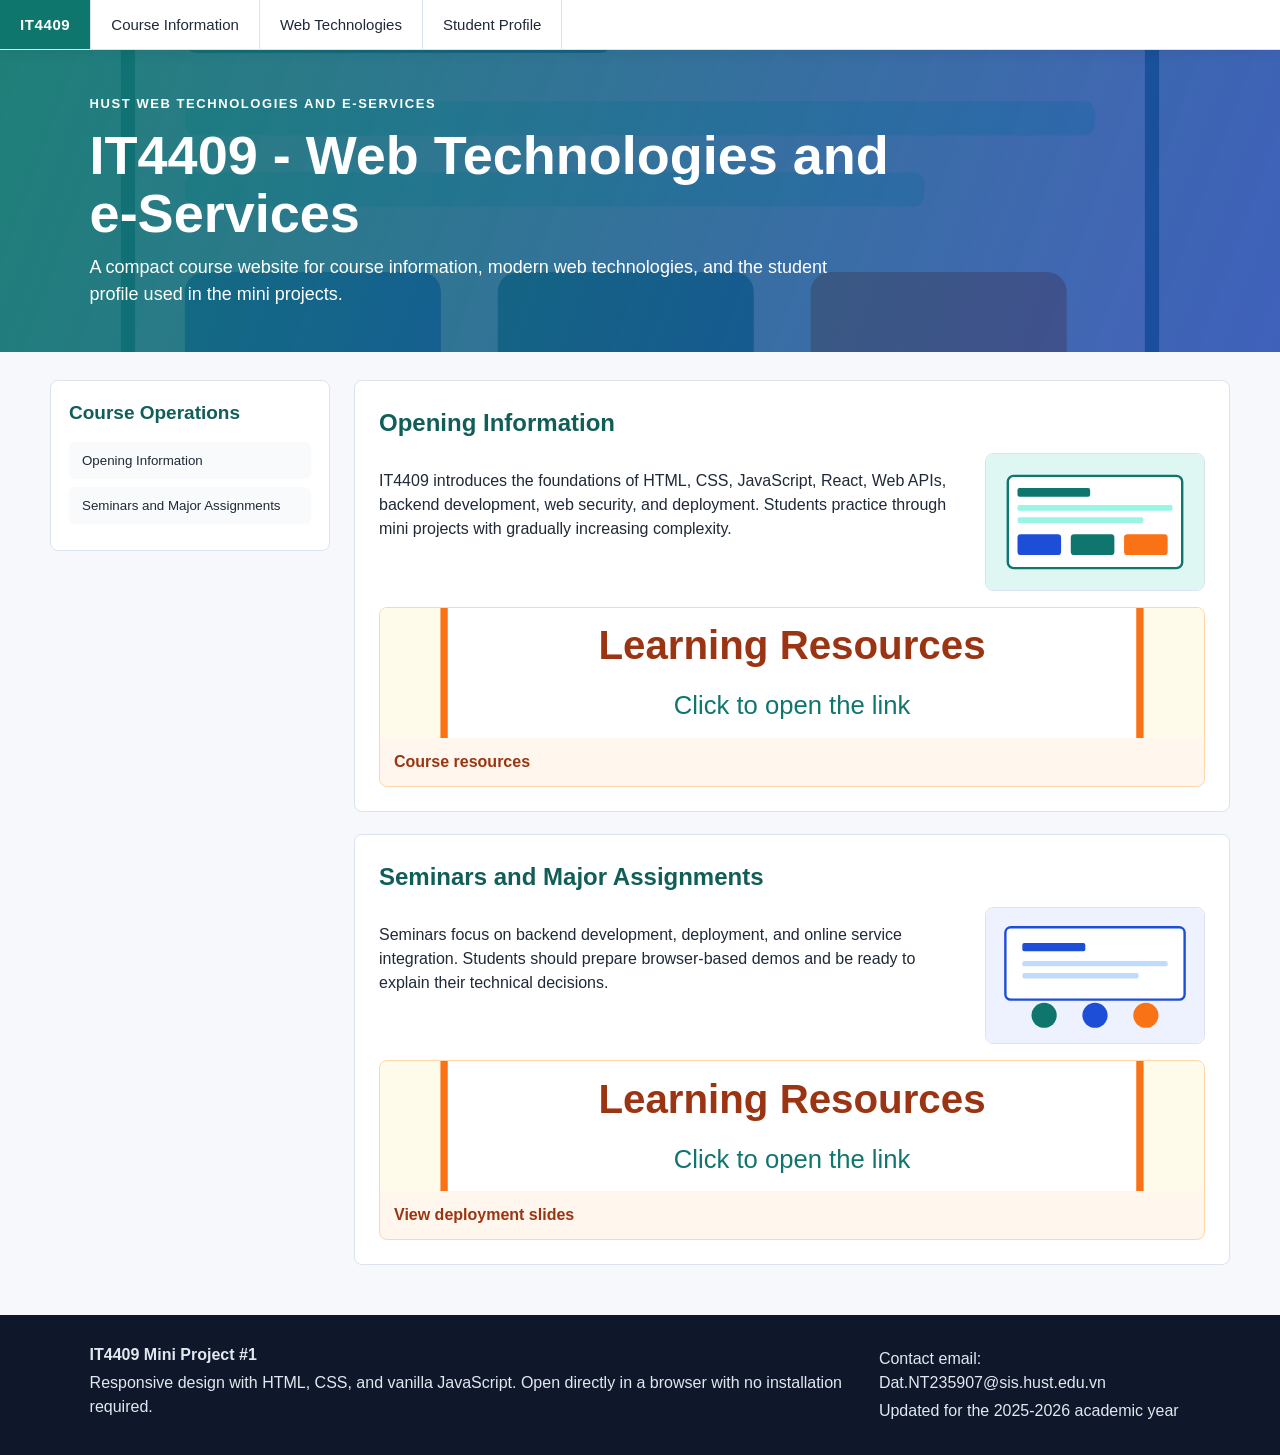
<file: mini-project-1/index.html>
<!DOCTYPE html>
<html lang="en">
<head>
  <meta charset="UTF-8">
  <meta name="viewport" content="width=device-width, initial-scale=1.0">
  <title>IT4409 - Web Technologies and e-Services</title>
  <link rel="stylesheet" href="styles.css">
</head>
<body>
  <header class="topbar">
    <button class="brand nav-button active" data-section="home" aria-label="Home">IT4409</button>
    <nav class="topnav" aria-label="Main menu">
      <button class="nav-button" data-section="course">Course Information</button>
      <button class="nav-button" data-section="tech">Web Technologies</button>
      <button class="nav-button" data-section="student">Student Profile</button>
    </nav>
  </header>

  <section class="hero">
    <div>
      <p class="eyebrow">HUST Web Technologies and e-Services</p>
      <h1>IT4409 - Web Technologies and e-Services</h1>
      <p>A compact course website for course information, modern web technologies, and the student profile used in the mini projects.</p>
    </div>
  </section>

  <div class="layout">
    <aside class="sidebar" aria-label="Content menu">
      <h2 id="side-title">Course Operations</h2>
      <nav id="side-menu"></nav>
    </aside>

    <main id="content" class="content" tabindex="-1"></main>
  </div>

  <footer class="footer">
    <div>
      <strong>IT4409 Mini Project #1</strong>
      <p>Responsive design with HTML, CSS, and vanilla JavaScript. Open directly in a browser with no installation required.</p>
    </div>
    <div>
      <p>Contact email: Dat.NT235907@sis.hust.edu.vn</p>
      <p>Updated for the 2025-2026 academic year</p>
    </div>
  </footer>

  <script src="app.js"></script>
</body>
</html>
</file>
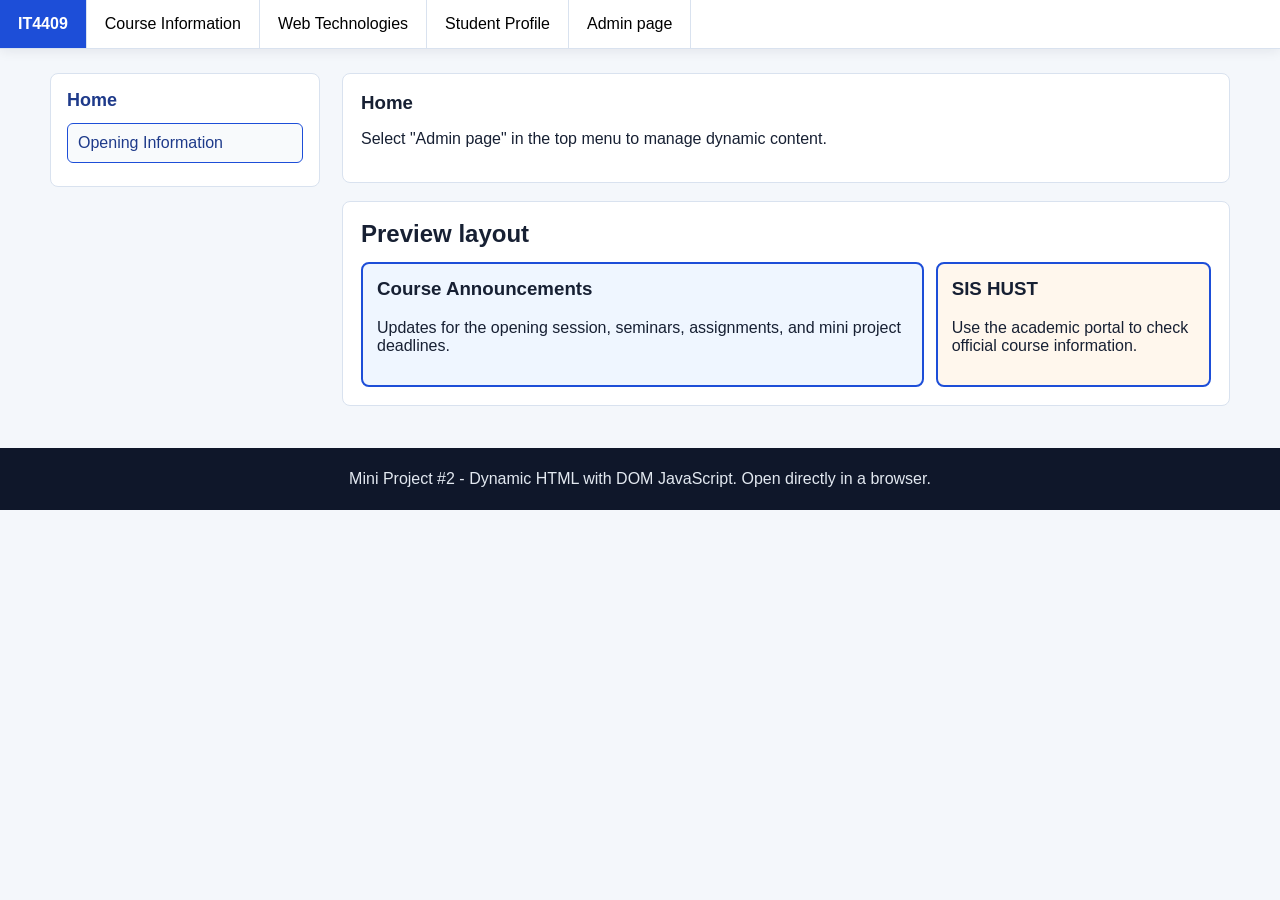
<file: mini-project-2/index.html>
<!DOCTYPE html>
<html lang="en">
<head>
  <meta charset="UTF-8">
  <meta name="viewport" content="width=device-width, initial-scale=1.0">
  <title>Mini Project #2 - Dynamic HTML Admin</title>
  <link rel="stylesheet" href="styles.css">
</head>
<body>
  <header class="topbar">
    <button id="home-logo" class="logo" title="Home">IT4409</button>
    <nav id="top-menu" class="top-menu" aria-label="Menu top"></nav>
  </header>

  <div class="shell">
    <aside class="left-panel">
      <h2 id="left-title">Menu left</h2>
      <nav id="left-menu"></nav>
    </aside>
    <main class="page">
      <section id="admin-area"></section>
      <section id="preview-area" class="preview-area"></section>
    </main>
  </div>

  <footer class="footer">Mini Project #2 - Dynamic HTML with DOM JavaScript. Open directly in a browser.</footer>
  <script src="app.js"></script>
</body>
</html>
</file>
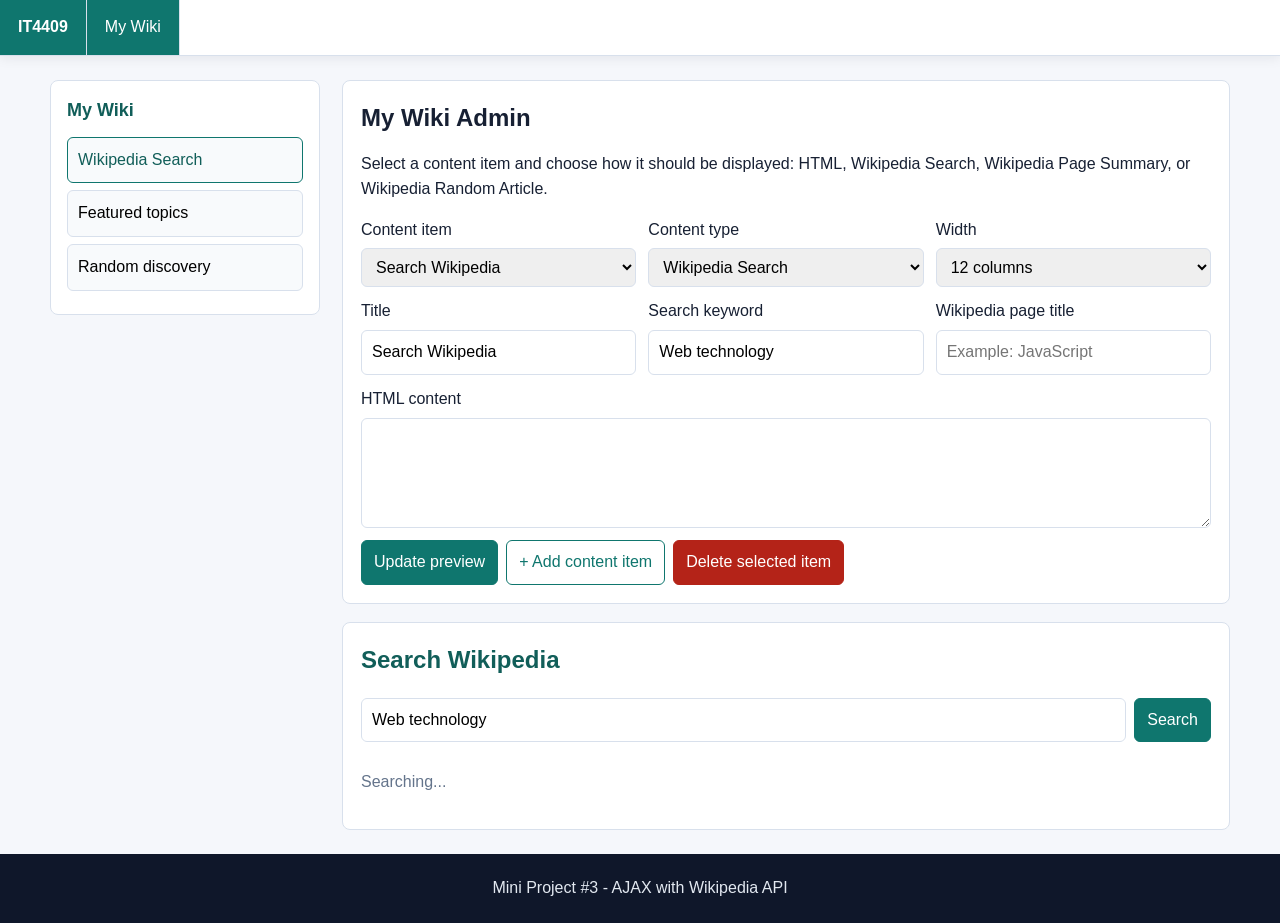
<file: mini-project-3/index.html>
<!DOCTYPE html>
<html lang="en">
<head>
  <meta charset="UTF-8">
  <meta name="viewport" content="width=device-width, initial-scale=1.0">
  <title>Mini Project #3 - My Wiki</title>
  <link rel="stylesheet" href="styles.css">
</head>
<body>
  <header class="topbar">
    <button class="logo" data-top="home">IT4409</button>
    <nav id="top-menu" class="top-menu"></nav>
  </header>

  <div class="shell">
    <aside class="side">
      <h2 id="side-title">My Wiki</h2>
      <nav id="left-menu"></nav>
    </aside>
    <main>
      <section class="admin-card">
        <h1>My Wiki Admin</h1>
        <p>Select a content item and choose how it should be displayed: HTML, Wikipedia Search, Wikipedia Page Summary, or Wikipedia Random Article.</p>
        <div id="editor"></div>
      </section>
      <section id="content-grid" class="content-grid"></section>
    </main>
  </div>

  <footer class="footer">Mini Project #3 - AJAX with Wikipedia API</footer>
  <script src="app.js"></script>
</body>
</html>
</file>
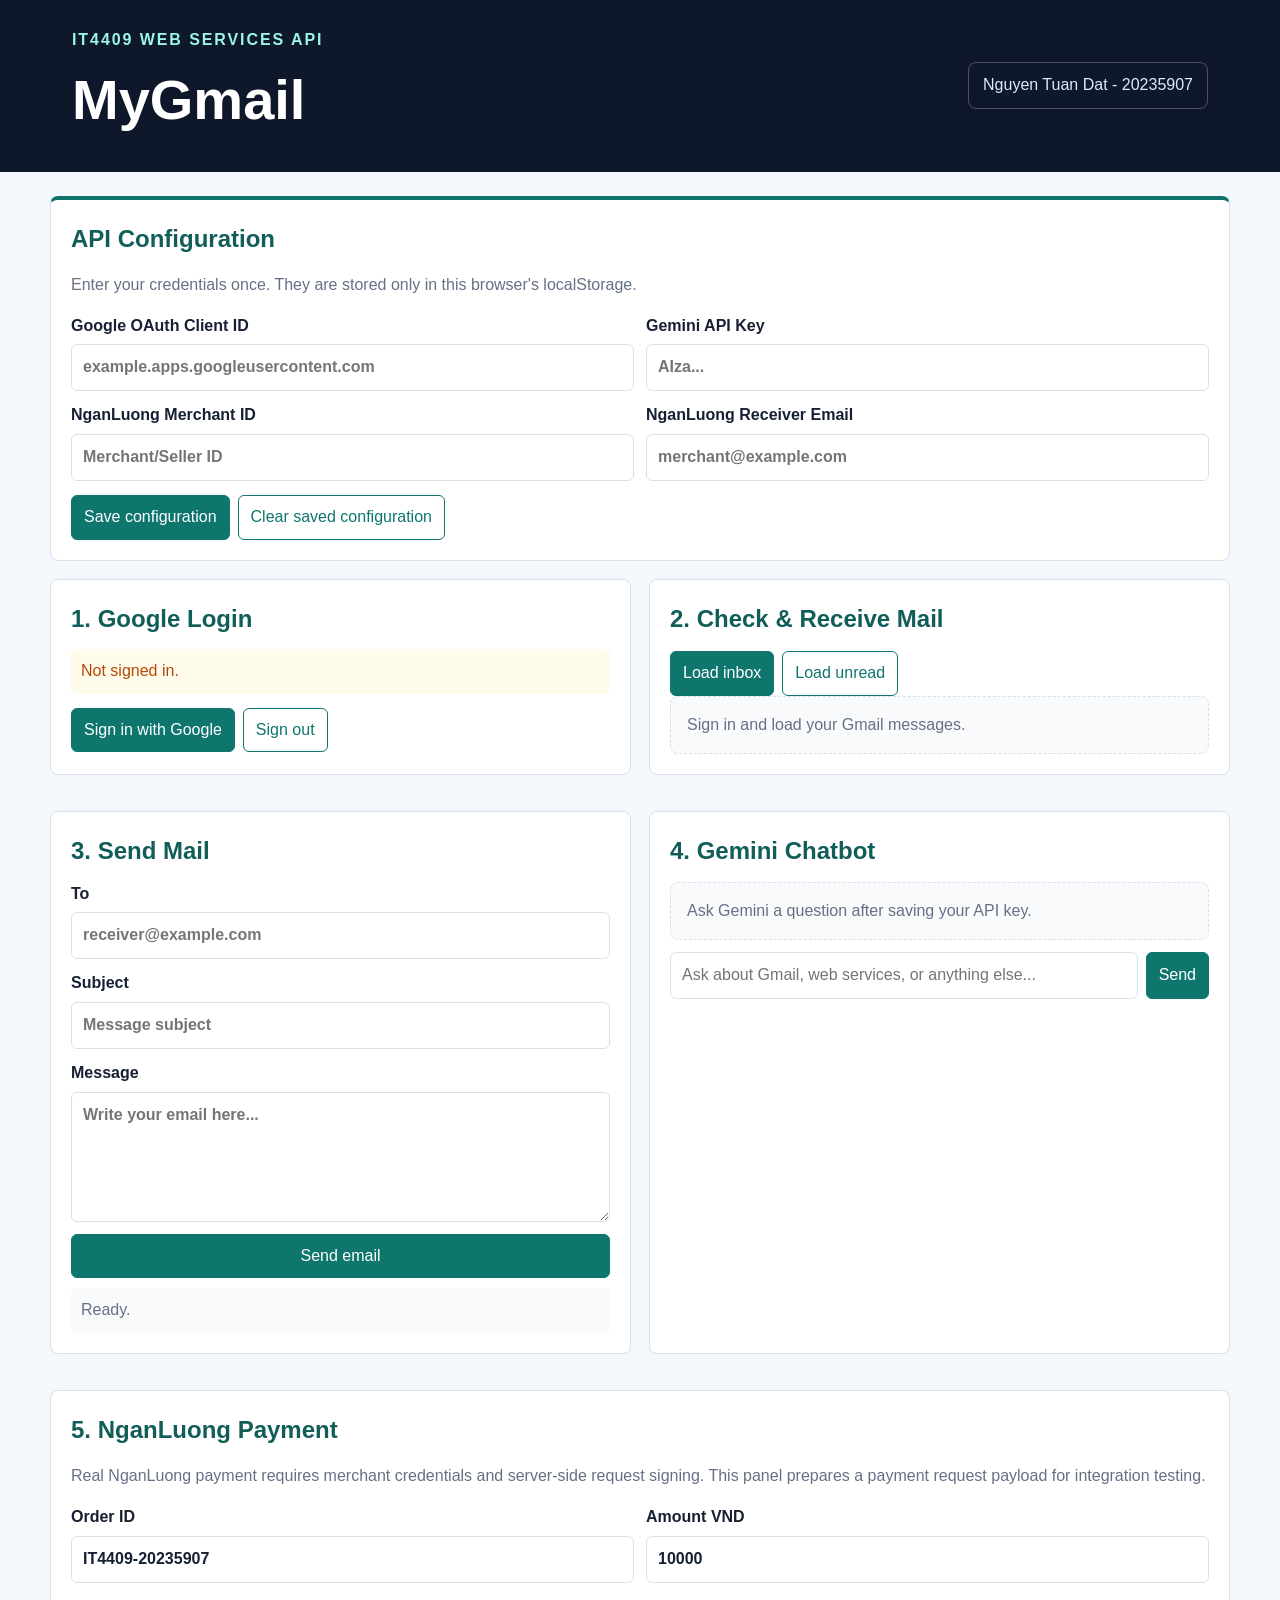
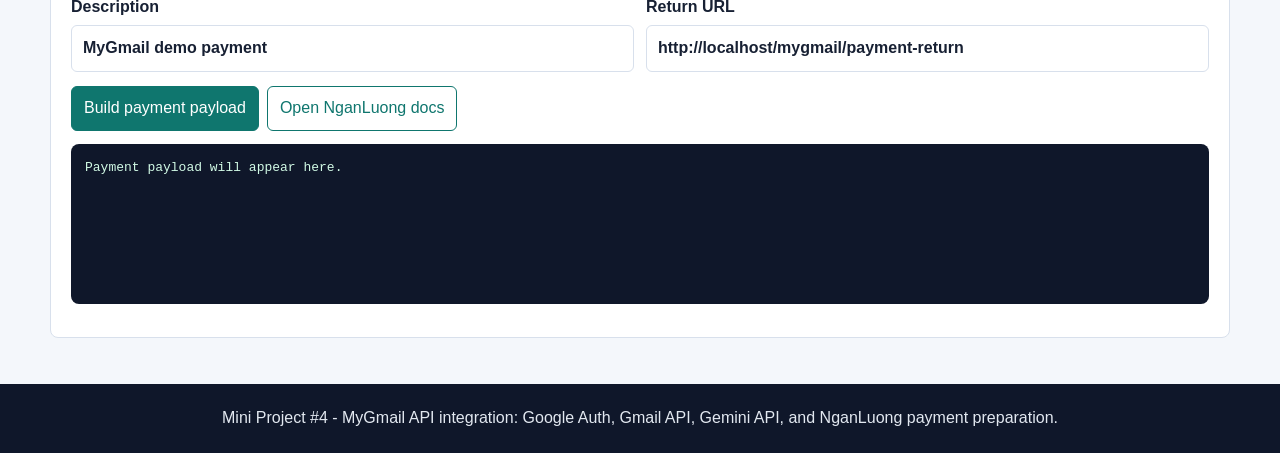
<file: mini-project-4/index.html>
<!DOCTYPE html>
<html lang="en">
<head>
  <meta charset="UTF-8">
  <meta name="viewport" content="width=device-width, initial-scale=1.0">
  <title>MyGmail - Web Services API Integration</title>
  <link rel="stylesheet" href="styles.css">
  <script src="https://accounts.google.com/gsi/client" async defer></script>
</head>
<body>
  <header class="topbar">
    <div>
      <p class="eyebrow">IT4409 Web Services API</p>
      <h1>MyGmail</h1>
    </div>
    <div class="student">Nguyen Tuan Dat - 20235907</div>
  </header>

  <main class="app-shell">
    <section class="panel setup-panel">
      <h2>API Configuration</h2>
      <p class="muted">Enter your credentials once. They are stored only in this browser's localStorage.</p>
      <div class="form-grid">
        <label>Google OAuth Client ID
          <input id="google-client-id" placeholder="example.apps.googleusercontent.com">
        </label>
        <label>Gemini API Key
          <input id="gemini-api-key" type="password" placeholder="AIza...">
        </label>
        <label>NganLuong Merchant ID
          <input id="nganluong-merchant-id" placeholder="Merchant/Seller ID">
        </label>
        <label>NganLuong Receiver Email
          <input id="nganluong-receiver" placeholder="merchant@example.com">
        </label>
      </div>
      <div class="toolbar">
        <button class="btn" id="save-config">Save configuration</button>
        <button class="btn secondary" id="clear-config">Clear saved configuration</button>
      </div>
    </section>

    <section class="dashboard">
      <article class="panel">
        <h2>1. Google Login</h2>
        <p id="auth-status" class="status warning">Not signed in.</p>
        <div class="toolbar">
          <button class="btn" id="google-login">Sign in with Google</button>
          <button class="btn secondary" id="google-logout">Sign out</button>
        </div>
      </article>

      <article class="panel">
        <h2>2. Check & Receive Mail</h2>
        <div class="toolbar">
          <button class="btn" id="load-inbox">Load inbox</button>
          <button class="btn secondary" id="load-unread">Load unread</button>
        </div>
        <div id="mail-list" class="mail-list empty">Sign in and load your Gmail messages.</div>
      </article>

      <article class="panel">
        <h2>3. Send Mail</h2>
        <div class="form-stack">
          <label>To
            <input id="mail-to" placeholder="receiver@example.com">
          </label>
          <label>Subject
            <input id="mail-subject" placeholder="Message subject">
          </label>
          <label>Message
            <textarea id="mail-body" placeholder="Write your email here..."></textarea>
          </label>
          <button class="btn" id="send-mail">Send email</button>
        </div>
        <p id="send-status" class="status muted">Ready.</p>
      </article>

      <article class="panel">
        <h2>4. Gemini Chatbot</h2>
        <div id="chat-log" class="chat-log empty">Ask Gemini a question after saving your API key.</div>
        <div class="chat-input">
          <input id="chat-message" placeholder="Ask about Gmail, web services, or anything else...">
          <button class="btn" id="send-chat">Send</button>
        </div>
      </article>

      <article class="panel payment-panel">
        <h2>5. NganLuong Payment</h2>
        <p class="muted">Real NganLuong payment requires merchant credentials and server-side request signing. This panel prepares a payment request payload for integration testing.</p>
        <div class="form-grid">
          <label>Order ID
            <input id="order-id" value="IT4409-20235907">
          </label>
          <label>Amount VND
            <input id="payment-amount" type="number" value="10000" min="1000">
          </label>
          <label>Description
            <input id="payment-description" value="MyGmail demo payment">
          </label>
          <label>Return URL
            <input id="return-url" value="http://localhost/mygmail/payment-return">
          </label>
        </div>
        <div class="toolbar">
          <button class="btn" id="build-payment">Build payment payload</button>
          <a class="btn secondary" href="https://www.nganluong.vn/vn/integrate/overview.html" target="_blank" rel="noopener">Open NganLuong docs</a>
        </div>
        <pre id="payment-output" class="payment-output">Payment payload will appear here.</pre>
      </article>
    </section>
  </main>

  <footer class="footer">
    Mini Project #4 - MyGmail API integration: Google Auth, Gmail API, Gemini API, and NganLuong payment preparation.
  </footer>

  <script src="app.js"></script>
</body>
</html>
</file>
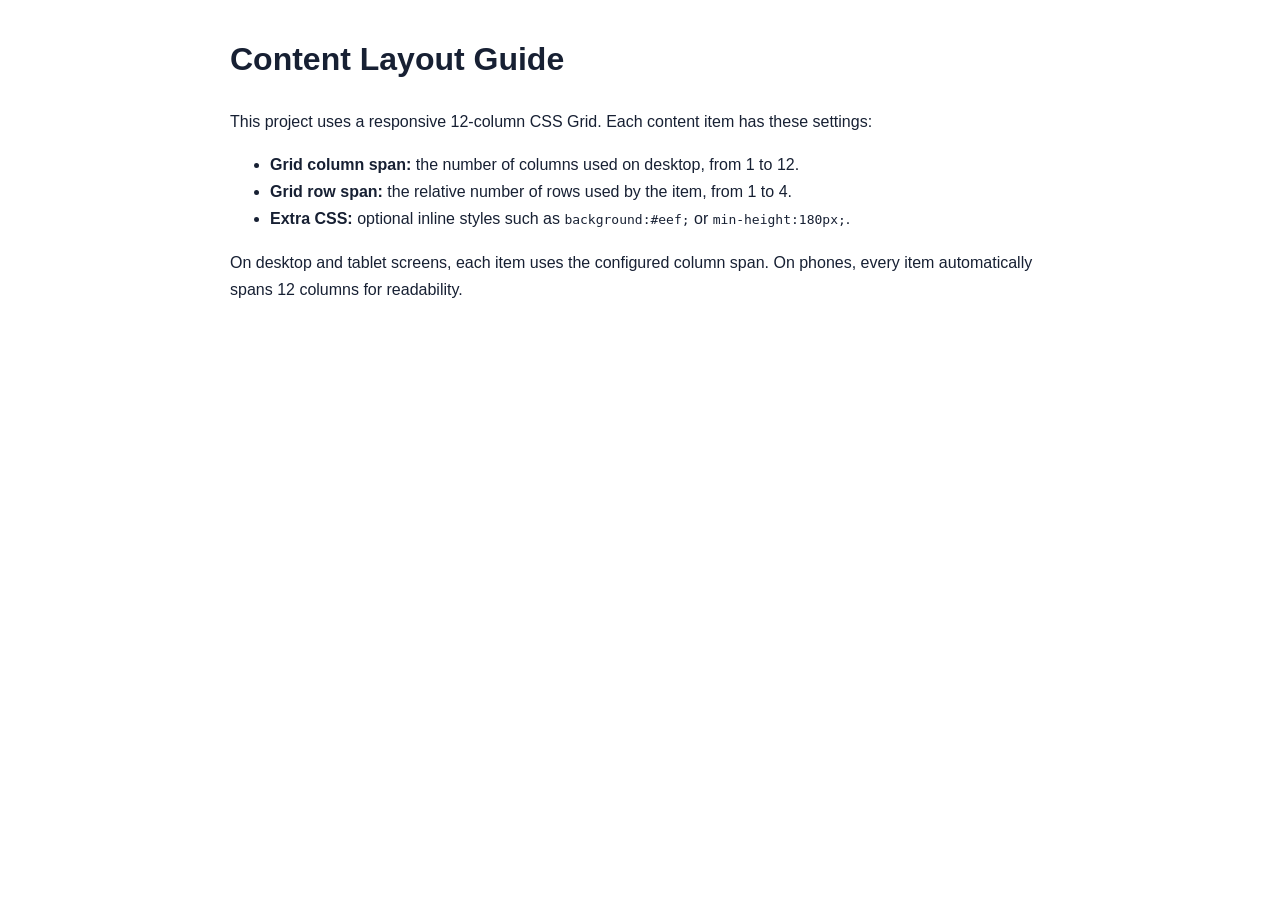
<file: mini-project-2/help.html>
<!DOCTYPE html>
<html lang="en">
<head>
  <meta charset="UTF-8">
  <meta name="viewport" content="width=device-width, initial-scale=1.0">
  <title>Content Layout Guide</title>
  <link rel="stylesheet" href="styles.css">
</head>
<body class="help-body">
  <main class="help-page">
    <h1>Content Layout Guide</h1>
    <p>This project uses a responsive 12-column CSS Grid. Each content item has these settings:</p>
    <ul>
      <li><strong>Grid column span:</strong> the number of columns used on desktop, from 1 to 12.</li>
      <li><strong>Grid row span:</strong> the relative number of rows used by the item, from 1 to 4.</li>
      <li><strong>Extra CSS:</strong> optional inline styles such as <code>background:#eef;</code> or <code>min-height:180px;</code>.</li>
    </ul>
    <p>On desktop and tablet screens, each item uses the configured column span. On phones, every item automatically spans 12 columns for readability.</p>
  </main>
</body>
</html>
</file>
<file: mini-project-1/styles.css>
:root {
  --bg: #f6f8fb;
  --paper: #ffffff;
  --ink: #1f2937;
  --muted: #64748b;
  --primary: #0f766e;
  --primary-dark: #115e59;
  --line: #dbe4ee;
  --soft: #e6fffb;
  --ad: #fff7ed;
}

* {
  box-sizing: border-box;
}

html {
  scroll-behavior: smooth;
}

body {
  margin: 0;
  background: var(--bg);
  color: var(--ink);
  font-family: Arial, Helvetica, sans-serif;
  line-height: 1.5;
}

.topbar {
  position: sticky;
  top: 0;
  z-index: 20;
  display: flex;
  align-items: stretch;
  gap: 0;
  background: var(--paper);
  border-bottom: 1px solid var(--line);
  box-shadow: 0 2px 14px rgba(15, 23, 42, 0.08);
}

.brand {
  font-weight: 800;
  letter-spacing: 0.04em;
}

.topnav {
  display: flex;
  flex: 1;
  overflow-x: auto;
}

.nav-button {
  border: 0;
  border-right: 1px solid var(--line);
  background: var(--paper);
  color: var(--ink);
  padding: 16px 20px;
  cursor: pointer;
  font-size: 15px;
  white-space: nowrap;
}

.nav-button:hover,
.nav-button.active {
  background: var(--primary);
  color: #fff;
}

.hero {
  min-height: 260px;
  display: grid;
  align-items: center;
  background: linear-gradient(110deg, rgba(15, 118, 110, 0.92), rgba(30, 64, 175, 0.82)), url("assets/web-learning.svg");
  background-size: cover;
  background-position: center;
  color: #fff;
  padding: 44px 7vw;
}

.hero h1 {
  max-width: 820px;
  margin: 0 0 12px;
  font-size: clamp(32px, 5vw, 54px);
  line-height: 1.08;
}

.hero p {
  max-width: 760px;
  margin: 0;
  font-size: 18px;
}

.eyebrow {
  text-transform: uppercase;
  letter-spacing: 0.12em;
  font-size: 13px !important;
  font-weight: 700;
  margin-bottom: 12px !important;
}

.layout {
  display: grid;
  grid-template-columns: 280px minmax(0, 1fr);
  gap: 24px;
  width: min(1180px, calc(100% - 32px));
  margin: 28px auto;
}

.sidebar {
  align-self: start;
  position: sticky;
  top: 68px;
  background: var(--paper);
  border: 1px solid var(--line);
  border-radius: 8px;
  padding: 18px;
}

.sidebar h2 {
  margin: 0 0 14px;
  font-size: 19px;
  color: var(--primary-dark);
}

.side-link {
  display: block;
  width: 100%;
  margin: 8px 0;
  border: 1px solid transparent;
  border-radius: 6px;
  background: #f8fafc;
  color: var(--ink);
  padding: 10px 12px;
  text-align: left;
  cursor: pointer;
}

.side-link:hover {
  border-color: var(--primary);
  color: var(--primary-dark);
}

.content {
  min-width: 0;
}

.article {
  margin-bottom: 22px;
  background: var(--paper);
  border: 1px solid var(--line);
  border-radius: 8px;
  padding: 24px;
}

.article h2 {
  margin: 0 0 12px;
  color: var(--primary-dark);
}

.article-grid {
  display: grid;
  grid-template-columns: minmax(0, 1fr) 220px;
  gap: 20px;
  align-items: start;
}

.article img {
  width: 100%;
  border-radius: 8px;
  border: 1px solid var(--line);
}

.meta-list {
  padding-left: 18px;
}

.ad {
  display: block;
  margin-top: 16px;
  background: var(--ad);
  border: 1px solid #fed7aa;
  border-radius: 8px;
  color: #9a3412;
  text-decoration: none;
  font-weight: 700;
  overflow: hidden;
}

.ad img {
  display: block;
  width: 100%;
  max-height: 130px;
  object-fit: cover;
  border: 0;
  border-radius: 0;
}

.ad span {
  display: block;
  padding: 12px 14px;
}

.student-card {
  display: grid;
  grid-template-columns: 170px 1fr;
  gap: 22px;
}

.avatar {
  aspect-ratio: 1;
  object-fit: cover;
}

.footer {
  display: flex;
  justify-content: space-between;
  gap: 24px;
  background: #0f172a;
  color: #e2e8f0;
  padding: 28px 7vw;
}

.footer p {
  margin: 4px 0;
}

@media (max-width: 860px) {
  .topbar,
  .topnav,
  .footer {
    flex-wrap: wrap;
  }

  .layout {
    grid-template-columns: 1fr;
  }

  .sidebar {
    position: static;
  }

  .article-grid,
  .student-card {
    grid-template-columns: 1fr;
  }
}

@media (max-width: 560px) {
  .nav-button {
    flex: 1 0 100%;
    text-align: left;
  }

  .hero {
    padding: 34px 20px;
  }

  .layout {
    width: calc(100% - 20px);
    margin: 16px auto;
  }

  .article {
    padding: 18px;
  }
}
</file>
<file: mini-project-2/styles.css>
:root {
  --bg: #f4f7fb;
  --paper: #fff;
  --ink: #172033;
  --muted: #667085;
  --primary: #1d4ed8;
  --primary-dark: #1e3a8a;
  --danger: #b42318;
  --line: #d9e2ef;
  --soft: #eff6ff;
}

* { box-sizing: border-box; }

body {
  margin: 0;
  background: var(--bg);
  color: var(--ink);
  font-family: Arial, Helvetica, sans-serif;
}

button, input, textarea, select {
  font: inherit;
}

.topbar {
  position: sticky;
  top: 0;
  z-index: 10;
  display: flex;
  background: var(--paper);
  border-bottom: 1px solid var(--line);
  box-shadow: 0 2px 12px rgba(15, 23, 42, 0.08);
}

.logo, .top-menu button {
  border: 0;
  border-right: 1px solid var(--line);
  background: var(--paper);
  padding: 15px 18px;
  cursor: pointer;
  white-space: nowrap;
}

.logo {
  font-weight: 800;
  color: var(--primary);
}

.top-menu {
  display: flex;
  flex: 1;
  overflow-x: auto;
}

.top-menu button.active, .logo.active, .top-menu button:hover, .logo:hover {
  background: var(--primary);
  color: #fff;
}

.shell {
  display: grid;
  grid-template-columns: 270px minmax(0, 1fr);
  gap: 22px;
  width: min(1180px, calc(100% - 28px));
  margin: 24px auto;
}

.left-panel, .card, .content-card {
  background: var(--paper);
  border: 1px solid var(--line);
  border-radius: 8px;
}

.left-panel {
  align-self: start;
  position: sticky;
  top: 62px;
  padding: 16px;
}

.left-panel h2 {
  margin: 0 0 12px;
  font-size: 18px;
  color: var(--primary-dark);
}

.left-panel button {
  display: block;
  width: 100%;
  margin: 7px 0;
  border: 1px solid var(--line);
  border-radius: 6px;
  background: #f8fafc;
  padding: 10px;
  text-align: left;
  cursor: pointer;
}

.left-panel button.active, .left-panel button:hover {
  border-color: var(--primary);
  color: var(--primary-dark);
}

.card {
  margin-bottom: 18px;
  padding: 18px;
}

.card h1, .card h2 {
  margin: 0 0 14px;
}

.toolbar {
  display: flex;
  flex-wrap: wrap;
  gap: 8px;
  align-items: center;
  margin: 10px 0 16px;
}

.hint {
  margin: 0 0 14px;
  color: var(--muted);
}

.shortcut-grid {
  display: grid;
  grid-template-columns: repeat(3, minmax(0, 1fr));
  gap: 12px;
  margin: 12px 0 18px;
}

.shortcut {
  display: grid;
  gap: 6px;
  border: 1px solid var(--line);
  border-radius: 8px;
  background: #f8fafc;
  color: var(--ink);
  padding: 14px;
  text-align: left;
  cursor: pointer;
}

.shortcut:hover {
  border-color: var(--primary);
  color: var(--primary-dark);
}

.shortcut span {
  color: var(--muted);
  font-size: 14px;
}

.btn {
  border: 1px solid var(--primary);
  border-radius: 6px;
  background: var(--primary);
  color: #fff;
  padding: 8px 11px;
  cursor: pointer;
}

.btn.secondary {
  background: #fff;
  color: var(--primary);
}

.btn.danger {
  border-color: var(--danger);
  background: var(--danger);
}

.item-row {
  display: grid;
  grid-template-columns: minmax(0, 1fr) auto;
  gap: 12px;
  align-items: center;
  padding: 12px 0;
  border-top: 1px solid var(--line);
}

.item-title {
  min-width: 0;
}

.item-title strong {
  display: block;
}

.item-title span {
  color: var(--muted);
  font-size: 14px;
}

.actions {
  display: flex;
  flex-wrap: wrap;
  gap: 6px;
}

.form-grid {
  display: grid;
  grid-template-columns: repeat(2, minmax(0, 1fr));
  gap: 12px;
}

.form-grid label, .form-grid .wide {
  display: grid;
  gap: 6px;
}

.form-grid .wide {
  grid-column: 1 / -1;
}

input, textarea, select {
  width: 100%;
  border: 1px solid var(--line);
  border-radius: 6px;
  padding: 9px 10px;
  background: #fff;
}

textarea {
  min-height: 180px;
  resize: vertical;
  font-family: Consolas, monospace;
}

.preview-grid {
  display: grid;
  grid-template-columns: repeat(12, 1fr);
  gap: 12px;
}

.content-box {
  min-height: 120px;
  border: 2px solid var(--primary);
  border-radius: 8px;
  background: var(--soft);
  padding: 14px;
  overflow: auto;
}

.content-box h3 {
  margin-top: 0;
}

.empty {
  color: var(--muted);
  padding: 18px;
  background: #f8fafc;
  border: 1px dashed var(--line);
  border-radius: 8px;
}

.footer {
  padding: 22px;
  text-align: center;
  color: #e2e8f0;
  background: #0f172a;
}

.help-body {
  background: #fff;
}

.help-page {
  width: min(820px, calc(100% - 28px));
  margin: 32px auto;
  line-height: 1.7;
}

@media (max-width: 840px) {
  .shell {
    grid-template-columns: 1fr;
  }

  .left-panel {
    position: static;
  }

  .form-grid {
    grid-template-columns: 1fr;
  }

  .shortcut-grid {
    grid-template-columns: 1fr;
  }

}

@media (max-width: 560px) {
  .topbar, .top-menu {
    flex-wrap: wrap;
  }

  .logo, .top-menu button {
    flex: 1 0 100%;
    text-align: left;
  }

  .content-box {
    grid-column: span 12 !important;
  }
}
</file>
<file: mini-project-3/styles.css>
:root {
  --bg: #f5f7fb;
  --paper: #fff;
  --ink: #172033;
  --muted: #64748b;
  --primary: #0f766e;
  --primary-dark: #115e59;
  --line: #d8e0ec;
  --soft: #ecfeff;
  --warn: #fff7ed;
}

* { box-sizing: border-box; }

body {
  margin: 0;
  background: var(--bg);
  color: var(--ink);
  font-family: Arial, Helvetica, sans-serif;
  line-height: 1.55;
}

button, input, textarea, select {
  font: inherit;
}

.topbar {
  position: sticky;
  top: 0;
  z-index: 10;
  display: flex;
  background: var(--paper);
  border-bottom: 1px solid var(--line);
  box-shadow: 0 2px 12px rgba(15, 23, 42, 0.08);
}

.logo, .top-menu button {
  border: 0;
  border-right: 1px solid var(--line);
  background: var(--paper);
  padding: 15px 18px;
  cursor: pointer;
}

.logo {
  font-weight: 800;
  color: var(--primary-dark);
}

.top-menu {
  display: flex;
  flex: 1;
  overflow-x: auto;
}

.logo.active, .top-menu button.active, .logo:hover, .top-menu button:hover {
  background: var(--primary);
  color: #fff;
}

.shell {
  display: grid;
  grid-template-columns: 270px minmax(0, 1fr);
  gap: 22px;
  width: min(1180px, calc(100% - 28px));
  margin: 24px auto;
}

.side, .admin-card, .wiki-card {
  background: var(--paper);
  border: 1px solid var(--line);
  border-radius: 8px;
}

.side {
  align-self: start;
  position: sticky;
  top: 64px;
  padding: 16px;
}

.side h2 {
  margin: 0 0 12px;
  color: var(--primary-dark);
  font-size: 18px;
}

.side button {
  display: block;
  width: 100%;
  margin: 7px 0;
  border: 1px solid var(--line);
  border-radius: 6px;
  background: #f8fafc;
  padding: 10px;
  text-align: left;
  cursor: pointer;
}

.side button.active, .side button:hover {
  border-color: var(--primary);
  color: var(--primary-dark);
}

.admin-card {
  margin-bottom: 18px;
  padding: 18px;
}

.admin-card h1 {
  margin: 0 0 8px;
}

.editor-grid {
  display: grid;
  grid-template-columns: repeat(3, minmax(0, 1fr));
  gap: 12px;
  margin-top: 16px;
}

label {
  display: grid;
  gap: 6px;
}

.wide {
  grid-column: 1 / -1;
}

input, select, textarea {
  width: 100%;
  border: 1px solid var(--line);
  border-radius: 6px;
  padding: 9px 10px;
}

textarea {
  min-height: 110px;
  font-family: Consolas, monospace;
  resize: vertical;
}

.btn {
  border: 1px solid var(--primary);
  border-radius: 6px;
  background: var(--primary);
  color: #fff;
  padding: 9px 12px;
  cursor: pointer;
}

.btn.secondary {
  background: #fff;
  color: var(--primary);
}

.btn.danger {
  border-color: #b42318;
  background: #b42318;
}

.editor-actions {
  display: flex;
  flex-wrap: wrap;
  gap: 8px;
}

.content-grid {
  display: grid;
  grid-template-columns: repeat(12, 1fr);
  gap: 14px;
}

.wiki-card {
  grid-column: span 12;
  min-height: 150px;
  padding: 18px;
  overflow: auto;
}

.wiki-card[data-span="6"] {
  grid-column: span 6;
}

.wiki-card[data-span="4"] {
  grid-column: span 4;
}

.wiki-card h2, .wiki-card h3 {
  margin-top: 0;
  color: var(--primary-dark);
}

.search-box {
  display: flex;
  gap: 8px;
  margin-bottom: 12px;
}

.result-list {
  display: grid;
  gap: 10px;
}

.result-item {
  padding: 10px;
  border: 1px solid var(--line);
  border-radius: 6px;
  background: #f8fafc;
}

.result-item a {
  color: var(--primary-dark);
  font-weight: 700;
}

.muted {
  color: var(--muted);
}

.error {
  background: var(--warn);
  border: 1px solid #fed7aa;
  color: #9a3412;
  border-radius: 6px;
  padding: 10px;
}

.footer {
  padding: 22px;
  text-align: center;
  color: #e2e8f0;
  background: #0f172a;
}

@media (max-width: 860px) {
  .shell {
    grid-template-columns: 1fr;
  }

  .side {
    position: static;
  }

  .editor-grid {
    grid-template-columns: 1fr;
  }

  .wiki-card[data-span] {
    grid-column: span 12;
  }
}

@media (max-width: 560px) {
  .topbar, .top-menu {
    flex-wrap: wrap;
  }

  .logo, .top-menu button {
    flex: 1 0 100%;
    text-align: left;
  }

  .search-box {
    display: grid;
  }
}
</file>
<file: mini-project-4/styles.css>
:root {
  --bg: #f4f7fb;
  --paper: #ffffff;
  --ink: #172033;
  --muted: #667085;
  --primary: #0f766e;
  --primary-dark: #115e59;
  --danger: #b42318;
  --warning: #b54708;
  --line: #d8e0ec;
  --soft: #ecfeff;
}

* {
  box-sizing: border-box;
}

body {
  margin: 0;
  background: var(--bg);
  color: var(--ink);
  font-family: Arial, Helvetica, sans-serif;
  line-height: 1.55;
}

button,
input,
textarea {
  font: inherit;
}

.topbar {
  display: flex;
  justify-content: space-between;
  gap: 20px;
  align-items: center;
  padding: 28px min(7vw, 72px);
  background: #0f172a;
  color: #fff;
}

.topbar h1 {
  margin: 4px 0 0;
  font-size: clamp(34px, 5vw, 56px);
}

.eyebrow {
  margin: 0;
  color: #99f6e4;
  font-weight: 700;
  letter-spacing: 0.12em;
  text-transform: uppercase;
}

.student {
  padding: 10px 14px;
  border: 1px solid rgba(255, 255, 255, 0.25);
  border-radius: 8px;
  color: #dbeafe;
}

.app-shell {
  width: min(1180px, calc(100% - 28px));
  margin: 24px auto;
}

.dashboard {
  display: grid;
  grid-template-columns: repeat(2, minmax(0, 1fr));
  gap: 18px;
}

.panel {
  margin-bottom: 18px;
  padding: 20px;
  background: var(--paper);
  border: 1px solid var(--line);
  border-radius: 8px;
}

.panel h2 {
  margin: 0 0 12px;
  color: var(--primary-dark);
}

.setup-panel {
  border-top: 4px solid var(--primary);
}

.payment-panel {
  grid-column: 1 / -1;
}

.form-grid {
  display: grid;
  grid-template-columns: repeat(2, minmax(0, 1fr));
  gap: 12px;
}

.form-stack {
  display: grid;
  gap: 12px;
}

label {
  display: grid;
  gap: 6px;
  font-weight: 700;
}

input,
textarea {
  width: 100%;
  border: 1px solid var(--line);
  border-radius: 6px;
  padding: 10px 11px;
  background: #fff;
  color: var(--ink);
}

textarea {
  min-height: 130px;
  resize: vertical;
}

.toolbar {
  display: flex;
  flex-wrap: wrap;
  gap: 8px;
  margin-top: 14px;
}

.btn {
  display: inline-flex;
  align-items: center;
  justify-content: center;
  border: 1px solid var(--primary);
  border-radius: 6px;
  background: var(--primary);
  color: #fff;
  padding: 9px 12px;
  cursor: pointer;
  text-decoration: none;
}

.btn.secondary {
  background: #fff;
  color: var(--primary);
}

.status {
  margin: 10px 0 0;
  padding: 10px;
  border-radius: 6px;
  background: #f8fafc;
}

.status.ok {
  color: var(--primary-dark);
  background: #ecfdf5;
}

.status.warning {
  color: var(--warning);
  background: #fffbeb;
}

.status.error {
  color: var(--danger);
  background: #fef3f2;
}

.muted {
  color: var(--muted);
}

.empty {
  color: var(--muted);
  padding: 16px;
  border: 1px dashed var(--line);
  border-radius: 8px;
  background: #f8fafc;
}

.mail-list,
.chat-log {
  display: grid;
  gap: 10px;
  max-height: 440px;
  overflow: auto;
}

.mail-item,
.chat-message {
  border: 1px solid var(--line);
  border-radius: 8px;
  padding: 12px;
  background: #f8fafc;
}

.mail-item strong {
  display: block;
  color: var(--primary-dark);
}

.mail-item span {
  color: var(--muted);
  font-size: 14px;
}

.chat-message.user {
  background: var(--soft);
}

.chat-message.bot {
  background: #f8fafc;
}

.chat-input {
  display: grid;
  grid-template-columns: minmax(0, 1fr) auto;
  gap: 8px;
  margin-top: 12px;
}

.payment-output {
  min-height: 160px;
  padding: 14px;
  overflow: auto;
  background: #0f172a;
  color: #d1fae5;
  border-radius: 8px;
}

.footer {
  margin-top: 28px;
  padding: 22px;
  text-align: center;
  background: #0f172a;
  color: #e2e8f0;
}

@media (max-width: 820px) {
  .topbar,
  .dashboard,
  .form-grid,
  .chat-input {
    grid-template-columns: 1fr;
  }

  .topbar {
    display: grid;
  }
}
</file>
